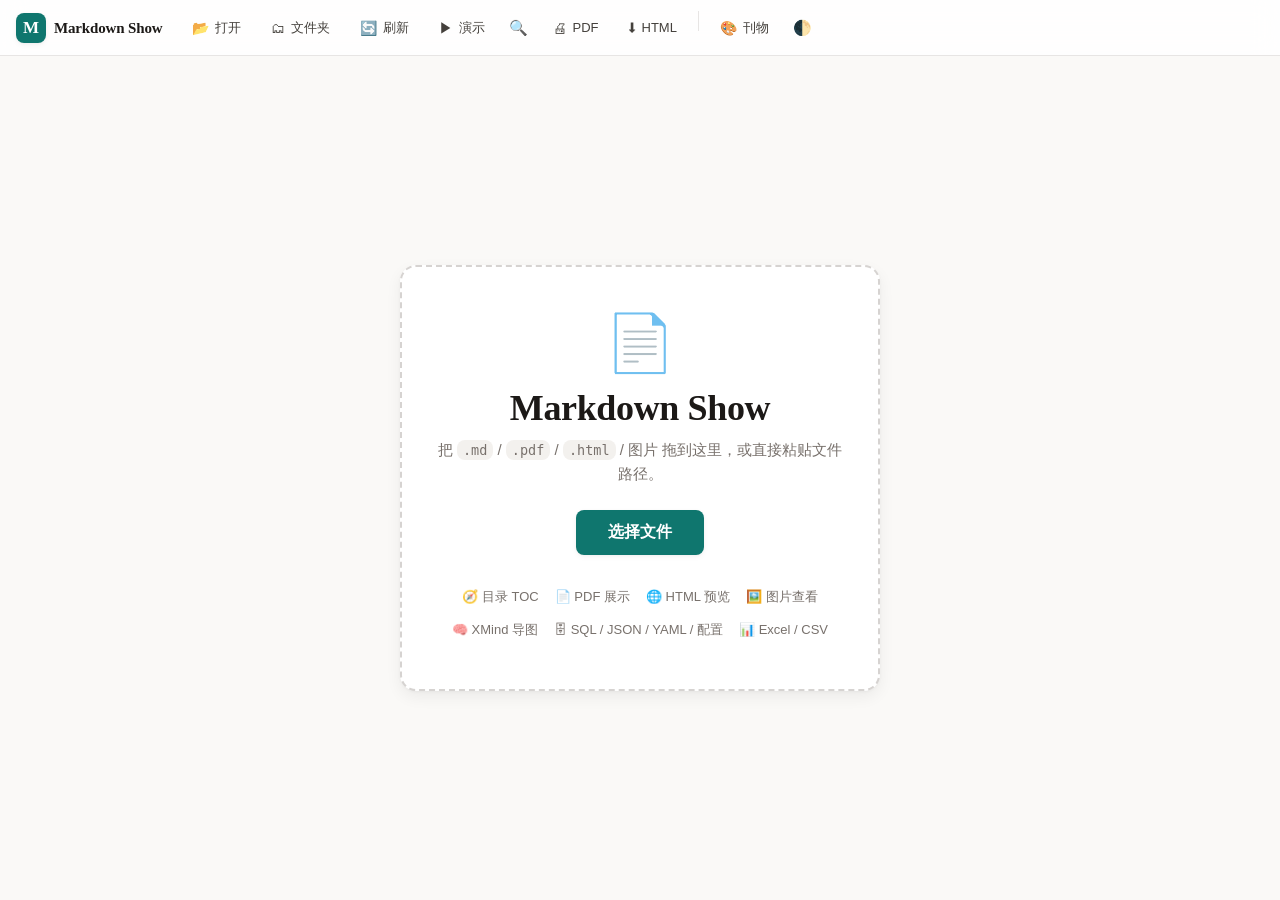
<file: index.html>
<!DOCTYPE html>
<html lang="zh-CN" data-mdviewer-theme="light">
  <head>
    <meta charset="UTF-8" />
    <meta name="viewport" content="width=device-width, initial-scale=1.0" />
    <title>Markdown Show · 拖拽即渲染</title>
    <meta
      name="description"
      content="在浏览器里直接把 Markdown 拖进来即渲染：代码高亮、目录、亮/暗主题、Mermaid。可装到桌面像 App 一样打开。"
    />
    <link rel="manifest" href="manifest.webmanifest" />
    <meta name="theme-color" content="#0969da" />
    <link rel="icon" href="icons/icon128.png" />
    <link rel="apple-touch-icon" href="icons/icon128.png" />

    <link id="mdv-hljs-light" rel="stylesheet" href="lib/hljs-light.css" />
    <link id="mdv-hljs-dark" rel="stylesheet" href="lib/hljs-dark.css" disabled />
    <link rel="stylesheet" href="app.css?v=22" />
  </head>
  <body>
    <!-- 统一顶栏：品牌 + Tab + 操作 -->
    <header id="mdv-topbar">
      <div class="mdv-brand">
        <span class="mdv-brand-mark">M</span>
        <span class="mdv-brand-name">Markdown Show</span>
      </div>
      <div id="mdv-tabs" hidden></div>
      <div id="mdv-toolbar">
        <button id="mdv-open-btn" title="打开 .md 文件">
          <span class="mdv-btn-ico">📂</span><span class="mdv-btn-txt">打开</span>
        </button>
        <button id="mdv-filepanel-btn" title="管理本地文件夹">
          <span class="mdv-btn-ico">🗂</span><span class="mdv-btn-txt">文件夹</span>
        </button>
        <button id="mdv-refresh-btn" title="重新加载当前文档">
          <span class="mdv-btn-ico">🔄</span><span class="mdv-btn-txt">刷新</span>
        </button>
        <button id="mdv-edit-btn" title="编辑当前 Markdown（编辑 / 预览切换）" hidden>
          <span class="mdv-btn-ico">✏️</span><span class="mdv-btn-txt">编辑</span>
        </button>
        <button id="mdv-save-btn" title="保存回原文件 (Ctrl/Cmd+S)" hidden>
          <span class="mdv-btn-ico">💾</span><span class="mdv-btn-txt">保存</span>
        </button>
        <button id="mdv-saveas-btn" title="另存为新文件" hidden>
          <span class="mdv-btn-ico">📥</span><span class="mdv-btn-txt">另存为</span>
        </button>
        <button id="mdv-present-btn" title="演示模式（全屏幻灯片）">
          <span class="mdv-btn-ico">▶</span><span class="mdv-btn-txt">演示</span>
        </button>
        <button id="mdv-find-btn" class="mdv-btn-icon-only" title="搜索正文 (Ctrl+F)">🔍</button>
        <button id="mdv-export-pdf-btn" title="导出 PDF（打印）">
          <span class="mdv-btn-ico">🖨</span><span class="mdv-btn-txt">PDF</span>
        </button>
        <button id="mdv-export-html-btn" title="导出独立 HTML">
          <span class="mdv-btn-ico">⬇</span><span class="mdv-btn-txt">HTML</span>
        </button>
        <span class="mdv-toolbar-sep"></span>
        <button id="mdv-style-btn" title="切换风格皮肤">
          <span class="mdv-btn-ico">🎨</span><span class="mdv-btn-txt">刊物</span>
        </button>
        <button id="mdv-theme-btn" class="mdv-btn-icon-only" title="切换主题">🌓</button>
      </div>
    </header>

    <!-- 落地页 / 空状态 -->
    <div id="mdv-landing">
      <div class="mdv-landing-card">
        <div class="mdv-logo">📄</div>
        <h1>Markdown Show</h1>
        <p>把 <code>.md</code> / <code>.pdf</code> / <code>.html</code> / 图片 拖到这里，或直接粘贴文件路径。</p>
        <button id="mdv-landing-open">选择文件</button>
        <ul class="mdv-features">
          <li>🧭 目录 TOC</li>
          <li>📄 PDF 展示</li>
          <li>🌐 HTML 预览</li>
          <li>🖼️ 图片查看</li>
          <li>🧠 XMind 导图</li>
          <li>🗄 SQL / JSON / YAML / 配置</li>
          <li>📊 Excel / CSV</li>
        </ul>
      </div>
    </div>

    <!-- 渲染区域 -->
    <div id="mdv-layout" hidden>
      <nav id="mdv-toc" aria-label="目录"></nav>
      <div id="mdv-editor" hidden>
        <textarea
          id="mdv-editor-input"
          spellcheck="false"
          placeholder="在此编辑 Markdown，右侧即时预览…"
        ></textarea>
      </div>
      <main id="mdv-content" class="markdown-body"></main>
    </div>

    <!-- 拖拽遮罩 -->
    <div id="mdv-drop-overlay">松开以渲染 Markdown 文件</div>

    <input
      id="mdv-file-input"
      type="file"
      accept=".md,.markdown,.mdown,.mkd,.mdx,.txt,.pdf,.html,.htm,.png,.jpg,.jpeg,.gif,.webp,.svg,.bmp,.avif,.ico,.xmind,.sql,.json,.jsonc,.yml,.yaml,.toml,.ini,.conf,.cfg,.properties,.env,.xml,.plist,.sh,.bash,.zsh,.diff,.patch,.log,.lock,.xlsx,.xlsm,.csv,.tsv,.numbers,text/plain,text/markdown,application/pdf,text/html,image/*"
      multiple
      hidden
    />

    <script src="lib/marked.min.js"></script>
    <script src="lib/purify.min.js"></script>
    <script src="lib/highlight.min.js"></script>
    <script src="lib/mermaid.min.js"></script>
    <script src="lib/filetree-core.js?v=8"></script>
    <script src="lib/xmind-core.js?v=1"></script>
    <script src="lib/mock-api.js?v=3"></script>
    <script src="lib/sheet-core.js?v=1"></script>
    <script src="app.js?v=32"></script>
    <script src="filemanager.js?v=5"></script>
    <script src="embed.js?v=1"></script>
  </body>
</html>
</file>
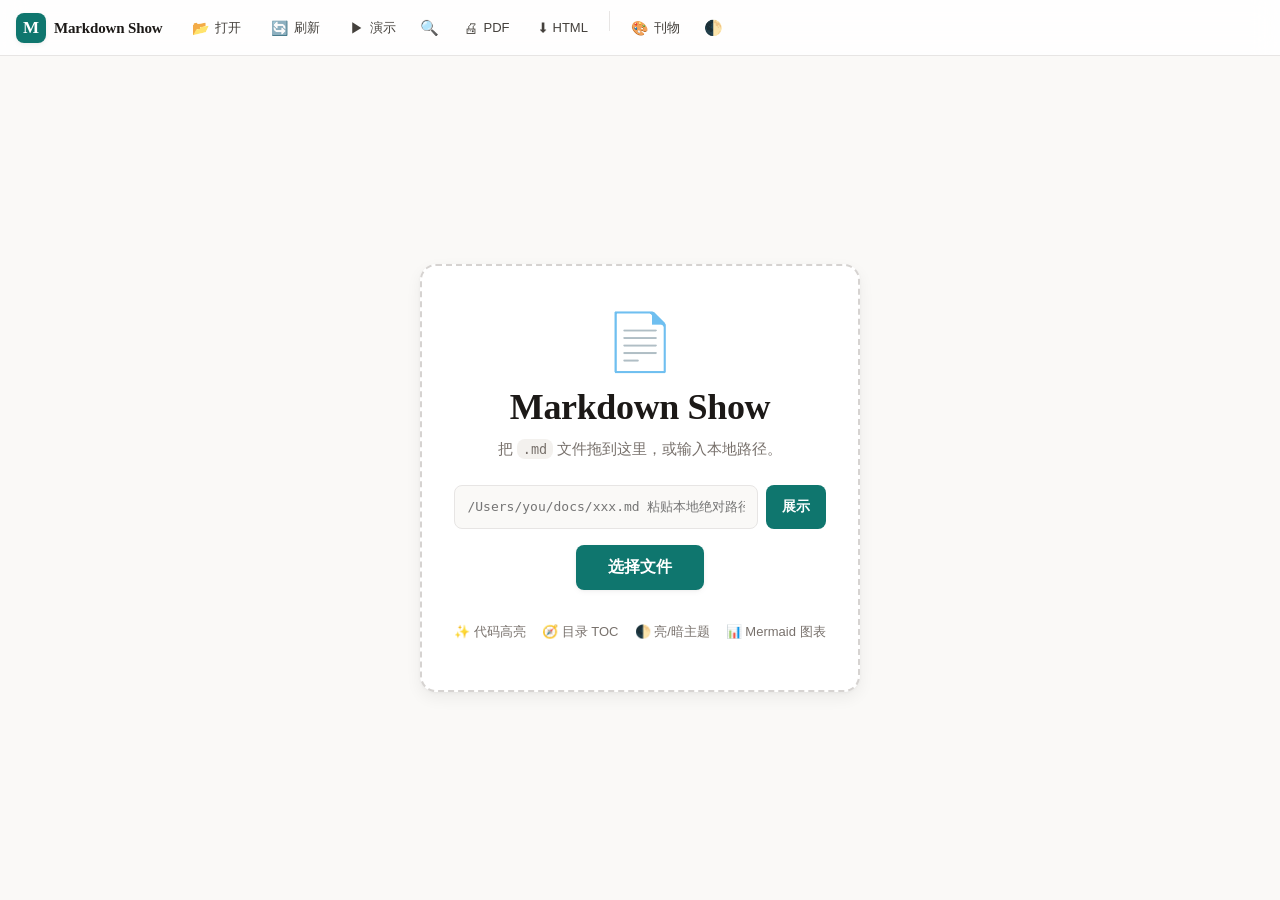
<file: extension/viewer.html>
<!DOCTYPE html>
<html lang="zh-CN" data-mdviewer-theme="light">
  <head>
    <meta charset="UTF-8" />
    <meta name="viewport" content="width=device-width, initial-scale=1.0" />
    <title>Markdown Show</title>
    <link id="mdv-hljs-light" rel="stylesheet" href="lib/hljs-light.css" />
    <link id="mdv-hljs-dark" rel="stylesheet" href="lib/hljs-dark.css" disabled />
    <link rel="stylesheet" href="app.css" />
  </head>
  <body>
    <header id="mdv-topbar">
      <div class="mdv-brand">
        <span class="mdv-brand-mark">M</span>
        <span class="mdv-brand-name">Markdown Show</span>
      </div>
      <div id="mdv-tabs" hidden></div>
      <div id="mdv-toolbar">
        <button id="mdv-open-btn" title="打开 .md 文件">
          <span class="mdv-btn-ico">📂</span><span class="mdv-btn-txt">打开</span>
        </button>
        <button id="mdv-refresh-btn" title="重新加载当前文档">
          <span class="mdv-btn-ico">🔄</span><span class="mdv-btn-txt">刷新</span>
        </button>
        <button id="mdv-present-btn" title="演示模式（全屏幻灯片）">
          <span class="mdv-btn-ico">▶</span><span class="mdv-btn-txt">演示</span>
        </button>
        <button id="mdv-find-btn" class="mdv-btn-icon-only" title="搜索正文 (Ctrl+F)">🔍</button>
        <button id="mdv-export-pdf-btn" title="导出 PDF（打印）">
          <span class="mdv-btn-ico">🖨</span><span class="mdv-btn-txt">PDF</span>
        </button>
        <button id="mdv-export-html-btn" title="导出独立 HTML">
          <span class="mdv-btn-ico">⬇</span><span class="mdv-btn-txt">HTML</span>
        </button>
        <span class="mdv-toolbar-sep"></span>
        <button id="mdv-style-btn" title="切换风格皮肤">
          <span class="mdv-btn-ico">🎨</span><span class="mdv-btn-txt">刊物</span>
        </button>
        <button id="mdv-theme-btn" class="mdv-btn-icon-only" title="切换主题">🌓</button>
      </div>
    </header>

    <div id="mdv-landing">
      <div class="mdv-landing-card">
        <div class="mdv-logo">📄</div>
        <h1>Markdown Show</h1>
        <p>把 <code>.md</code> 文件拖到这里，或输入本地路径。</p>

        <div class="mdv-path-row">
          <input
            id="mdv-path-input"
            type="text"
            placeholder="/Users/you/docs/xxx.md 粘贴本地绝对路径"
            spellcheck="false"
          />
          <button id="mdv-path-go">展示</button>
        </div>

        <button id="mdv-landing-open">选择文件</button>
        <ul class="mdv-features">
          <li>✨ 代码高亮</li>
          <li>🧭 目录 TOC</li>
          <li>🌓 亮/暗主题</li>
          <li>📊 Mermaid 图表</li>
        </ul>
      </div>
    </div>

    <div id="mdv-layout" hidden>
      <nav id="mdv-toc" aria-label="目录"></nav>
      <main id="mdv-content" class="markdown-body"></main>
    </div>

    <div id="mdv-drop-overlay">松开以渲染 Markdown 文件</div>

    <input
      id="mdv-file-input"
      type="file"
      accept=".md,.markdown,.mdown,.mkd,.mdx,.txt,text/plain,text/markdown"
      multiple
      hidden
    />

    <script src="lib/marked.min.js"></script>
    <script src="lib/purify.min.js"></script>
    <script src="lib/highlight.min.js"></script>
    <script src="lib/mermaid.min.js"></script>
    <script src="app.js"></script>
    <script src="viewer_extra.js"></script>
  </body>
</html>
</file>
<file: lib/hljs-light.css>
pre code.hljs{display:block;overflow-x:auto;padding:1em}code.hljs{padding:3px 5px}/*!
  Theme: GitHub
  Description: Light theme as seen on github.com
  Author: github.com
  Maintainer: @Hirse
  Updated: 2021-05-15

  Outdated base version: https://github.com/primer/github-syntax-light
  Current colors taken from GitHub's CSS
*/.hljs{color:#24292e;background:#fff}.hljs-doctag,.hljs-keyword,.hljs-meta .hljs-keyword,.hljs-template-tag,.hljs-template-variable,.hljs-type,.hljs-variable.language_{color:#d73a49}.hljs-title,.hljs-title.class_,.hljs-title.class_.inherited__,.hljs-title.function_{color:#6f42c1}.hljs-attr,.hljs-attribute,.hljs-literal,.hljs-meta,.hljs-number,.hljs-operator,.hljs-selector-attr,.hljs-selector-class,.hljs-selector-id,.hljs-variable{color:#005cc5}.hljs-meta .hljs-string,.hljs-regexp,.hljs-string{color:#032f62}.hljs-built_in,.hljs-symbol{color:#e36209}.hljs-code,.hljs-comment,.hljs-formula{color:#6a737d}.hljs-name,.hljs-quote,.hljs-selector-pseudo,.hljs-selector-tag{color:#22863a}.hljs-subst{color:#24292e}.hljs-section{color:#005cc5;font-weight:700}.hljs-bullet{color:#735c0f}.hljs-emphasis{color:#24292e;font-style:italic}.hljs-strong{color:#24292e;font-weight:700}.hljs-addition{color:#22863a;background-color:#f0fff4}.hljs-deletion{color:#b31d28;background-color:#ffeef0}
</file>
<file: lib/hljs-dark.css>
pre code.hljs{display:block;overflow-x:auto;padding:1em}code.hljs{padding:3px 5px}/*!
  Theme: GitHub Dark
  Description: Dark theme as seen on github.com
  Author: github.com
  Maintainer: @Hirse
  Updated: 2021-05-15

  Outdated base version: https://github.com/primer/github-syntax-dark
  Current colors taken from GitHub's CSS
*/.hljs{color:#c9d1d9;background:#0d1117}.hljs-doctag,.hljs-keyword,.hljs-meta .hljs-keyword,.hljs-template-tag,.hljs-template-variable,.hljs-type,.hljs-variable.language_{color:#ff7b72}.hljs-title,.hljs-title.class_,.hljs-title.class_.inherited__,.hljs-title.function_{color:#d2a8ff}.hljs-attr,.hljs-attribute,.hljs-literal,.hljs-meta,.hljs-number,.hljs-operator,.hljs-selector-attr,.hljs-selector-class,.hljs-selector-id,.hljs-variable{color:#79c0ff}.hljs-meta .hljs-string,.hljs-regexp,.hljs-string{color:#a5d6ff}.hljs-built_in,.hljs-symbol{color:#ffa657}.hljs-code,.hljs-comment,.hljs-formula{color:#8b949e}.hljs-name,.hljs-quote,.hljs-selector-pseudo,.hljs-selector-tag{color:#7ee787}.hljs-subst{color:#c9d1d9}.hljs-section{color:#1f6feb;font-weight:700}.hljs-bullet{color:#f2cc60}.hljs-emphasis{color:#c9d1d9;font-style:italic}.hljs-strong{color:#c9d1d9;font-weight:700}.hljs-addition{color:#aff5b4;background-color:#033a16}.hljs-deletion{color:#ffdcd7;background-color:#67060c}
</file>
<file: app.css>
/* Markdown Show — standalone web app styles.
 * Token-first: 颜色/间距/圆角/字阶/阴影全部走 CSS 变量，组件禁止裸写数值。 */

/* ================= Design Tokens =================
 * 三套风格皮肤 × 亮/暗主题（右上角 🎨 切换）：
 *   editorial 刊物 —— 暖纸底、衬线标题、深青强调（默认）
 *   minimal   极简 —— 中性灰、蓝强调、克制
 *   vivid     活泼 —— 紫罗兰强调、大圆角
 * 共享刻度（间距/字阶/动效）+ 每套皮肤只覆盖颜色/字体/圆角。 */
:root {
  /* 间距（4px 刻度） */
  --sp-1: 4px;
  --sp-2: 8px;
  --sp-3: 12px;
  --sp-4: 16px;
  --sp-6: 24px;
  --sp-8: 32px;
  --sp-12: 48px;

  /* 圆角（vivid 覆盖为更大） */
  --r-sm: 8px;   /* 输入框 / 标签 / 小按钮 */
  --r-md: 12px;  /* Tab / 代码块 */
  --r-lg: 16px;  /* 卡片 / 面板 */
  --r-full: 9999px;

  /* 字阶 */
  --fs-caption: 12px;
  --fs-small: 13px;
  --fs-body: 15px;
  --fs-h3: 18px;
  --fs-h2: 22px;
  --fs-h1: 28px;
  --fs-display: 32px;

  /* 字体栈 */
  --font-sans: Inter, -apple-system, BlinkMacSystemFont, "Segoe UI",
    "PingFang SC", "HarmonyOS Sans", "Source Han Sans SC", "Hiragino Sans GB",
    "Microsoft YaHei", sans-serif;
  --font-serif: "Source Serif 4", Georgia, "Songti SC", "Noto Serif SC",
    "Times New Roman", serif;

  /* 阴影（柔和分层，暗色统一加深） */
  --shadow-sm: 0 1px 3px rgba(0, 0, 0, 0.04), 0 2px 6px rgba(0, 0, 0, 0.04);
  --shadow-md: 0 1px 3px rgba(0, 0, 0, 0.04), 0 6px 16px rgba(0, 0, 0, 0.06);
  --shadow-lg: 0 4px 6px rgba(0, 0, 0, 0.04), 0 16px 32px rgba(0, 0, 0, 0.08);

  /* 动效 */
  --transition: 150ms ease;

  /* ---- editorial（默认皮肤·亮） ---- */
  --mdv-bg: #faf9f7;
  --mdv-surface: #ffffff;
  --mdv-fg: #1c1917;
  --mdv-fg-secondary: #44403c;
  --mdv-muted: #78716c;
  --mdv-faint: #a8a29e;
  --mdv-border: #e7e5e4;
  --mdv-border-strong: #d6d3d1;
  --mdv-code-bg: #f3f1ee;
  --mdv-accent: #0f766e;
  --mdv-accent-hover: #115e59;
  --mdv-danger: #b91c1c;
  --mdv-quote: #78716c;
  --font-heading: var(--font-serif);
  --h1-underline: 2px solid var(--mdv-fg); /* 刊物式粗底线 */
}
:root[data-mdviewer-theme="dark"] {
  /* editorial·暗：偏暖深咖灰 */
  --mdv-bg: #171412;
  --mdv-surface: #211d1a;
  --mdv-fg: #e9e5e1;
  --mdv-fg-secondary: #c4bdb6;
  --mdv-muted: #96908a;
  --mdv-faint: #6b655f;
  --mdv-border: #37322d;
  --mdv-border-strong: #46403a;
  --mdv-code-bg: #211d1a;
  --mdv-accent: #2dd4bf;
  --mdv-accent-hover: #5eead4;
  --mdv-danger: #f87171;
  --mdv-quote: #96908a;

  --shadow-sm: 0 1px 3px rgba(0, 0, 0, 0.3), 0 2px 6px rgba(0, 0, 0, 0.3);
  --shadow-md: 0 1px 3px rgba(0, 0, 0, 0.3), 0 6px 16px rgba(0, 0, 0, 0.4);
  --shadow-lg: 0 4px 6px rgba(0, 0, 0, 0.3), 0 16px 32px rgba(0, 0, 0, 0.5);
}

/* ---- minimal 极简 ---- */
:root[data-mdviewer-style="minimal"] {
  --mdv-bg: #fafafa;
  --mdv-surface: #ffffff;
  --mdv-fg: #1f2937;
  --mdv-fg-secondary: #4b5563;
  --mdv-muted: #6b7280;
  --mdv-faint: #9ca3af;
  --mdv-border: #e5e7eb;
  --mdv-border-strong: #d1d5db;
  --mdv-code-bg: #f3f4f6;
  --mdv-accent: #0969da;
  --mdv-accent-hover: #0757b3;
  --mdv-danger: #d1242f;
  --mdv-quote: #6b7280;
  --font-heading: var(--font-sans);
  --h1-underline: 1px solid var(--mdv-border);
}
:root[data-mdviewer-style="minimal"][data-mdviewer-theme="dark"] {
  --mdv-bg: #0d1117;
  --mdv-surface: #161b22;
  --mdv-fg: #e6edf3;
  --mdv-fg-secondary: #b1bac4;
  --mdv-muted: #8b949e;
  --mdv-faint: #6e7681;
  --mdv-border: #30363d;
  --mdv-border-strong: #3d444d;
  --mdv-code-bg: #161b22;
  --mdv-accent: #58a6ff;
  --mdv-accent-hover: #79b8ff;
  --mdv-danger: #f85149;
  --mdv-quote: #8b949e;
}

/* ---- vivid 活泼 ---- */
:root[data-mdviewer-style="vivid"] {
  --mdv-bg: #fbfaff;
  --mdv-surface: #ffffff;
  --mdv-fg: #1e1b2e;
  --mdv-fg-secondary: #443f5c;
  --mdv-muted: #6f6a8a;
  --mdv-faint: #a4a0ba;
  --mdv-border: #e9e5f5;
  --mdv-border-strong: #d8d2ec;
  --mdv-code-bg: #f4f1fb;
  --mdv-accent: #6d28d9;
  --mdv-accent-hover: #5b21b6;
  --mdv-danger: #dc2626;
  --mdv-quote: #6f6a8a;
  --font-heading: var(--font-sans);
  --h1-underline: 1px solid var(--mdv-border);
  --r-sm: 10px;
  --r-md: 14px;
  --r-lg: 20px;
}
:root[data-mdviewer-style="vivid"][data-mdviewer-theme="dark"] {
  --mdv-bg: #13111c;
  --mdv-surface: #1c1927;
  --mdv-fg: #e8e6f2;
  --mdv-fg-secondary: #bcb7d4;
  --mdv-muted: #8e88ab;
  --mdv-faint: #625d7d;
  --mdv-border: #322d47;
  --mdv-border-strong: #413b5a;
  --mdv-code-bg: #1c1927;
  --mdv-accent: #a78bfa;
  --mdv-accent-hover: #c4b5fd;
  --mdv-danger: #f87171;
  --mdv-quote: #8e88ab;
}

/* ================= Base ================= */
* { box-sizing: border-box; }

/* hidden 属性必须压过任何 display 规则，否则落地页会残留在渲染页上方 */
[hidden] { display: none !important; }

html, body {
  margin: 0;
  padding: 0;
  background: var(--mdv-bg);
  color: var(--mdv-fg);
  font-family: var(--font-sans);
  font-size: var(--fs-body);
  line-height: 1.6;
  min-height: 100vh;
  -webkit-font-smoothing: antialiased;
}

:focus-visible {
  outline: 2px solid var(--mdv-accent);
  outline-offset: 2px;
}

/* ================= Top App Bar ================= */
#mdv-topbar {
  position: sticky;
  top: 0;
  z-index: 30;
  display: flex;
  align-items: center;
  gap: var(--sp-4);
  height: 56px;
  padding: 0 var(--sp-4);
  background: color-mix(in srgb, var(--mdv-surface) 82%, transparent);
  backdrop-filter: saturate(1.4) blur(12px);
  -webkit-backdrop-filter: saturate(1.4) blur(12px);
  border-bottom: 1px solid var(--mdv-border);
}

/* 品牌 */
.mdv-brand {
  display: flex;
  align-items: center;
  gap: var(--sp-2);
  flex: 0 0 auto;
  user-select: none;
}
.mdv-brand-mark {
  display: grid;
  place-items: center;
  width: 30px;
  height: 30px;
  border-radius: var(--r-sm);
  background: var(--mdv-accent);
  color: #fff;
  font-family: var(--font-heading);
  font-weight: 700;
  font-size: 17px;
  line-height: 1;
  box-shadow: var(--shadow-sm);
}
.mdv-brand-name {
  font-family: var(--font-heading);
  font-weight: 600;
  font-size: var(--fs-body);
  letter-spacing: -0.01em;
  color: var(--mdv-fg);
}

/* 工具栏（顶栏右侧操作组） */
#mdv-toolbar {
  flex: 0 0 auto;
  display: flex;
  gap: var(--sp-1);
}
#mdv-toolbar button {
  display: inline-flex;
  align-items: center;
  gap: 6px;
  border: 1px solid transparent;
  background: transparent;
  color: var(--mdv-fg-secondary);
  border-radius: var(--r-sm);
  height: 34px;
  padding: 0 var(--sp-3);
  font-size: var(--fs-small);
  font-weight: 500;
  cursor: pointer;
  line-height: 1;
  transition: background var(--transition), color var(--transition),
    border-color var(--transition);
}
#mdv-toolbar button:hover {
  background: var(--mdv-code-bg);
  color: var(--mdv-fg);
}
#mdv-toolbar button:active { transform: translateY(1px); }
#mdv-toolbar .mdv-btn-icon-only {
  padding: 0;
  width: 34px;
  justify-content: center;
  font-size: 15px;
}
.mdv-btn-ico { font-size: 14px; line-height: 1; }

/* ================= Tabs（顶栏中段，占满剩余宽度） ================= */
#mdv-tabs {
  flex: 1 1 auto;
  min-width: 0;
  display: flex;
  align-items: center;
  gap: var(--sp-1);
  height: 100%;
  overflow-x: auto;
  overflow-y: hidden;
  scrollbar-width: none;
}
#mdv-tabs::-webkit-scrollbar { display: none; }
.mdv-tab {
  display: inline-flex;
  align-items: center;
  gap: var(--sp-1);
  max-width: 200px;
  flex: 0 0 auto;
  border: 1px solid transparent;
  background: transparent;
  color: var(--mdv-muted);
  border-radius: var(--r-sm);
  padding: 6px var(--sp-2) 6px var(--sp-3);
  font-size: var(--fs-small);
  cursor: pointer;
  line-height: 1.4;
  transition: color var(--transition), background var(--transition),
    border-color var(--transition);
}
.mdv-tab:hover {
  color: var(--mdv-fg);
  background: var(--mdv-code-bg);
}
.mdv-tab-active,
.mdv-tab-active:hover {
  color: var(--mdv-accent);
  background: color-mix(in srgb, var(--mdv-accent) 10%, transparent);
  font-weight: 600;
}
.mdv-tab-label {
  overflow: hidden;
  text-overflow: ellipsis;
  white-space: nowrap;
}
.mdv-tab-close {
  flex: 0 0 auto;
  width: 16px;
  height: 16px;
  border-radius: var(--r-full);
  display: inline-flex;
  align-items: center;
  justify-content: center;
  font-size: var(--fs-small);
  color: var(--mdv-faint);
  transition: background var(--transition), color var(--transition);
}
.mdv-tab-close:hover {
  background: color-mix(in srgb, var(--mdv-fg) 12%, transparent);
  color: var(--mdv-fg);
}

/* ================= Landing ================= */
#mdv-landing {
  min-height: calc(100vh - 56px);
  display: flex;
  align-items: center;
  justify-content: center;
  padding: var(--sp-6);
}
.mdv-landing-card {
  text-align: center;
  max-width: 480px;
  padding: var(--sp-12) var(--sp-8);
  border: 2px dashed var(--mdv-border-strong);
  border-radius: var(--r-lg);
  background: var(--mdv-surface);
  box-shadow: var(--shadow-md);
}
.mdv-logo { font-size: 56px; line-height: 1; }
.mdv-landing-card h1 {
  margin: var(--sp-4) 0 var(--sp-2);
  font-family: var(--font-heading);
  font-size: 36px;
  font-weight: 700;
  letter-spacing: -0.01em;
  line-height: 1.2;
}
.mdv-landing-card p {
  color: var(--mdv-muted);
  margin: 0 0 var(--sp-6);
}
.mdv-landing-card code {
  background: var(--mdv-code-bg);
  padding: 2px 6px;
  border-radius: var(--r-sm);
  font-size: 0.9em;
}
#mdv-landing-open {
  border: none;
  background: var(--mdv-accent);
  color: #fff;
  border-radius: var(--r-sm);
  padding: var(--sp-3) var(--sp-8);
  font-size: 16px;
  font-weight: 600;
  cursor: pointer;
  box-shadow: var(--shadow-sm);
  transition: background var(--transition), box-shadow var(--transition);
}
#mdv-landing-open:hover {
  background: var(--mdv-accent-hover);
  box-shadow: var(--shadow-md);
}
#mdv-landing-open:active {
  box-shadow: none;
  transform: translateY(1px);
}
.mdv-features {
  list-style: none;
  display: flex;
  flex-wrap: wrap;
  justify-content: center;
  gap: var(--sp-3) var(--sp-4);
  margin: var(--sp-8) 0 0;
  padding: 0;
  color: var(--mdv-muted);
  font-size: var(--fs-small);
}
#mdv-error { color: var(--mdv-danger); font-size: var(--fs-small); }

/* ================= Layout ================= */
#mdv-layout {
  display: grid;
  grid-template-columns: clamp(220px, 20vw, 300px) minmax(0, 1fr);
  max-width: min(1440px, 100%);
  margin: 0 auto;
  gap: clamp(var(--sp-4), 3vw, var(--sp-8));
}
#mdv-layout.mdv-no-toc {
  grid-template-columns: minmax(0, 1fr);
  max-width: 900px;
}

/* ================= TOC ================= */
#mdv-toc {
  position: sticky;
  top: 56px; /* 顶栏高度 */
  align-self: start;
  max-height: calc(100vh - 56px);
  overflow-y: auto;
  overscroll-behavior: contain;
  padding: var(--sp-6) var(--sp-2) var(--sp-8) var(--sp-4);
  font-size: var(--fs-small);
  scrollbar-width: thin;
  scrollbar-color: var(--mdv-border) transparent;
}
#mdv-toc::-webkit-scrollbar { width: 6px; }
#mdv-toc::-webkit-scrollbar-thumb {
  background: var(--mdv-border);
  border-radius: var(--r-full);
}
#mdv-toc::-webkit-scrollbar-track { background: transparent; }
#mdv-toc-title {
  font-weight: 600;
  color: var(--mdv-faint);
  text-transform: uppercase;
  letter-spacing: 0.08em;
  font-size: var(--fs-caption);
  margin-bottom: var(--sp-3);
  padding-left: var(--sp-3);
}
#mdv-toc ul {
  list-style: none;
  margin: 0;
  padding: 0;
  border-left: 1px solid var(--mdv-border);
}
#mdv-toc li { margin: 0; }
#mdv-toc a {
  position: relative;
  color: var(--mdv-muted);
  text-decoration: none;
  display: block;
  padding: var(--sp-1) var(--sp-2) var(--sp-1) var(--sp-3);
  margin-left: -1px;
  border-left: 2px solid transparent;
  line-height: 1.45;
  overflow: hidden;
  text-overflow: ellipsis;
  white-space: nowrap;
  transition: color var(--transition), border-color var(--transition),
    background var(--transition);
}
#mdv-toc a:hover {
  color: var(--mdv-fg);
  background: color-mix(in srgb, var(--mdv-fg) 5%, transparent);
}
#mdv-toc a.mdv-active {
  color: var(--mdv-accent);
  font-weight: 600;
  border-left-color: var(--mdv-accent);
  background: color-mix(in srgb, var(--mdv-accent) 10%, transparent);
}
/* 层级：缩进步进 16px，字号/字重/颜色逐级递减，一眼分清 */
#mdv-toc .mdv-toc-h1 a {
  padding-left: var(--sp-3);
  font-size: var(--fs-small);
  font-weight: 700;
  color: var(--mdv-fg);
}
#mdv-toc .mdv-toc-h2 a {
  padding-left: 28px;
  font-size: var(--fs-small);
  font-weight: 600;
  color: var(--mdv-fg-secondary);
}
#mdv-toc .mdv-toc-h3 a {
  padding-left: 44px;
  font-size: var(--fs-caption);
  font-weight: 400;
  color: var(--mdv-muted);
}
#mdv-toc .mdv-toc-h4 a {
  padding-left: 60px;
  font-size: var(--fs-caption);
  font-weight: 400;
  color: var(--mdv-faint);
}
#mdv-toc .mdv-toc-h5 a,
#mdv-toc .mdv-toc-h6 a {
  padding-left: 76px;
  font-size: 11px;
  font-weight: 400;
  color: var(--mdv-faint);
}

/* ================= Content ================= */
#mdv-content {
  padding: clamp(var(--sp-6), 4vw, var(--sp-12)) clamp(var(--sp-4), 3vw, var(--sp-8)) 128px;
  min-width: 0;
  font-size: clamp(14.5px, 1vw + 9px, 16px);
  /* 列本身不限宽：文字段落用 72ch 保可读，表格/代码块可用满列宽（见下） */
}

/* 纯文字块限制行宽保证可读性 */
.markdown-body > p,
.markdown-body > ul,
.markdown-body > ol,
.markdown-body > blockquote,
.markdown-body > h1,
.markdown-body > h2,
.markdown-body > h3,
.markdown-body > h4,
.markdown-body > h5,
.markdown-body > h6,
.markdown-body > hr {
  max-width: 72ch;
}

/* 移动端目录开关（buildToc 时注入） */
#mdv-toc-toggle {
  display: none;
  position: fixed;
  right: var(--sp-4);
  bottom: var(--sp-6);
  z-index: 30;
  border: 1px solid var(--mdv-border);
  background: var(--mdv-surface);
  color: var(--mdv-fg);
  border-radius: var(--r-full);
  padding: var(--sp-3) var(--sp-4);
  font-size: var(--fs-small);
  cursor: pointer;
  box-shadow: var(--shadow-lg);
  transition: box-shadow var(--transition);
}

/* ================= Markdown body ================= */
.markdown-body {
  color: var(--mdv-fg);
}
.markdown-body h1,
.markdown-body h2,
.markdown-body h3,
.markdown-body h4 {
  font-family: var(--font-heading);
  line-height: 1.25;
  letter-spacing: -0.01em;
  font-weight: 600;
  margin: 1.6em 0 0.6em;
}
.markdown-body h1 {
  font-size: 34px;
  font-weight: 700;
  margin-top: 0.4em;
  padding-bottom: 0.4em;
  border-bottom: var(--h1-underline); /* 皮肤控制：刊物粗底线 / 其余细线 */
}
.markdown-body h2 {
  font-size: var(--fs-h2);
  padding-bottom: 0.3em;
  border-bottom: 1px solid var(--mdv-border);
}
.markdown-body h3 { font-size: var(--fs-h3); }
.markdown-body h4 { font-size: 16px; }
.markdown-body p { margin: 0 0 var(--sp-4); }
.markdown-body a {
  color: var(--mdv-accent);
  text-decoration: none;
  transition: color var(--transition);
}
.markdown-body a:hover {
  color: var(--mdv-accent-hover);
  text-decoration: underline;
}
.markdown-body code {
  background: var(--mdv-code-bg);
  padding: 2px 6px;
  border-radius: 6px;
  font-family: "SF Mono", SFMono-Regular, Consolas, "Liberation Mono", Menlo,
    monospace;
  font-size: 0.875em;
}
.markdown-body pre {
  background: var(--mdv-code-bg);
  padding: var(--sp-4);
  border-radius: var(--r-md);
  overflow: auto;
  border: 1px solid var(--mdv-border);
  margin: 0 0 var(--sp-4);
  line-height: 1.55;
}
.markdown-body pre code {
  background: transparent;
  padding: 0;
  font-size: 0.875em;
}
.markdown-body blockquote {
  margin: 0 0 var(--sp-4);
  padding: var(--sp-3) var(--sp-4);
  color: var(--mdv-quote);
  border-left: 3px solid var(--mdv-accent);
  background: color-mix(in srgb, var(--mdv-accent) 5%, transparent);
  border-radius: 0 var(--r-sm) var(--r-sm) 0;
}
.markdown-body blockquote > :last-child { margin-bottom: 0; }
.markdown-body ul,
.markdown-body ol {
  margin: 0 0 var(--sp-4);
  padding-left: var(--sp-6);
}
.markdown-body li { margin: var(--sp-1) 0; }
.markdown-body table {
  border-collapse: collapse;
  display: block;
  overflow: auto;
  margin: 0 0 var(--sp-4);
  font-variant-numeric: tabular-nums;
  font-size: 0.925em;
}
.markdown-body th,
.markdown-body td {
  border: 1px solid var(--mdv-border);
  padding: var(--sp-2) var(--sp-3);
}
.markdown-body th {
  background: var(--mdv-code-bg);
  font-weight: 600;
  text-align: left;
}
.markdown-body tr:nth-child(2n) td {
  background: color-mix(in srgb, var(--mdv-code-bg) 55%, transparent);
}
.markdown-body img {
  max-width: 100%;
  border-radius: var(--r-sm);
}
.markdown-body hr {
  border: 0;
  border-top: 1px solid var(--mdv-border);
  margin: var(--sp-8) 0;
}
.markdown-body .mermaid {
  text-align: center;
  margin: var(--sp-4) 0;
}

/* ================= Drop overlay ================= */
#mdv-drop-overlay {
  position: fixed;
  inset: 0;
  z-index: 9999;
  display: none;
  align-items: center;
  justify-content: center;
  font-size: 24px;
  font-weight: 600;
  color: var(--mdv-accent);
  background: color-mix(in srgb, var(--mdv-accent) 8%, transparent);
  border: 4px dashed var(--mdv-accent);
  backdrop-filter: blur(2px);
  pointer-events: none;
}
#mdv-drop-overlay.mdv-visible { display: flex; }

/* ================= 窄屏：目录变抽屉 ================= */
@media (max-width: 900px) {
  #mdv-layout { grid-template-columns: minmax(0, 1fr); }
  #mdv-content { max-width: none; }
  #mdv-toc {
    position: fixed;
    top: 0;
    left: 0;
    bottom: 0;
    z-index: 40;
    width: min(80vw, 320px);
    height: 100vh;
    max-height: 100vh;
    background: var(--mdv-surface);
    border-right: 1px solid var(--mdv-border);
    box-shadow: var(--shadow-lg);
    transform: translateX(-105%);
    transition: transform 200ms ease-out;
  }
  #mdv-toc.mdv-toc-open { transform: translateX(0); }
  #mdv-toc-toggle { display: block; }
  #mdv-topbar { gap: var(--sp-2); padding: 0 var(--sp-3); }
  /* 窄屏顶栏收窄：品牌名与按钮文字隐藏，只留图标 */
  .mdv-brand-name { display: none; }
  #mdv-toolbar .mdv-btn-txt { display: none; }
  #mdv-toolbar button { padding: 0 var(--sp-2); }
  .mdv-landing-card { padding: var(--sp-8) var(--sp-6); }
}

/* ================= 展示增强套件 ================= */

/* 工具栏分隔 */
.mdv-toolbar-sep {
  width: 1px;
  height: 20px;
  background: var(--mdv-border);
  margin: 0 var(--sp-1);
  flex: 0 0 auto;
}

/* 可放大标记 */
.mdv-zoomable { cursor: zoom-in; }

/* 阅读统计（TOC 顶部） */
#mdv-reading-stats {
  font-size: var(--fs-caption);
  color: var(--mdv-faint);
  padding: 0 0 var(--sp-3) var(--sp-3);
  font-variant-numeric: tabular-nums;
}

/* 顶部阅读进度条 */
#mdv-progress {
  position: fixed;
  top: 0;
  left: 0;
  height: 2px;
  width: 0;
  background: var(--mdv-accent);
  z-index: 35;
  transition: width 80ms linear;
}

/* 代码块复制按钮 */
.markdown-body pre.mdv-has-copy { position: relative; }
.mdv-copy-btn {
  position: absolute;
  top: var(--sp-2);
  right: var(--sp-2);
  border: 1px solid var(--mdv-border);
  background: var(--mdv-surface);
  color: var(--mdv-muted);
  border-radius: var(--r-sm);
  padding: 3px 10px;
  font-size: var(--fs-caption);
  cursor: pointer;
  opacity: 0;
  transition: opacity var(--transition), color var(--transition),
    border-color var(--transition);
}
.markdown-body pre.mdv-has-copy:hover .mdv-copy-btn,
.mdv-copy-btn:focus-visible { opacity: 1; }
.mdv-copy-btn:hover { color: var(--mdv-fg); border-color: var(--mdv-accent); }
.mdv-copy-btn.mdv-copied { color: var(--mdv-accent); border-color: var(--mdv-accent); }

/* Lightbox */
#mdv-lightbox {
  position: fixed;
  inset: 0;
  z-index: 10000;
  display: flex;
  align-items: center;
  justify-content: center;
  background: rgba(0, 0, 0, 0.82);
  backdrop-filter: blur(6px);
}
.mdv-lb-stage {
  max-width: 92vw;
  max-height: 88vh;
  display: flex;
  align-items: center;
  justify-content: center;
  touch-action: none;
}
.mdv-lb-stage > * {
  max-width: 92vw;
  max-height: 88vh;
  cursor: grab;
  will-change: transform;
  transition: transform 60ms linear;
  background: #fff;
  border-radius: var(--r-sm);
}
.mdv-lb-stage > *:active { cursor: grabbing; }
.mdv-lb-close {
  position: absolute;
  top: var(--sp-4);
  right: var(--sp-4);
  width: 40px;
  height: 40px;
  border: none;
  border-radius: var(--r-full);
  background: rgba(255, 255, 255, 0.14);
  color: #fff;
  font-size: 22px;
  line-height: 1;
  cursor: pointer;
}
.mdv-lb-close:hover { background: rgba(255, 255, 255, 0.26); }
.mdv-lb-hint {
  position: absolute;
  bottom: var(--sp-6);
  left: 50%;
  transform: translateX(-50%);
  color: rgba(255, 255, 255, 0.7);
  font-size: var(--fs-caption);
  pointer-events: none;
}

/* 演示模式 */
#mdv-slides {
  position: fixed;
  inset: 0;
  z-index: 10000;
  background: var(--mdv-bg);
  display: flex;
  flex-direction: column;
}
.mdv-slide {
  flex: 1 1 auto;
  overflow: auto;
  padding: clamp(32px, 6vw, 96px) clamp(24px, 8vw, 140px);
  max-width: 1100px;
  width: 100%;
  margin: 0 auto;
  font-size: clamp(17px, 1.4vw + 10px, 22px);
}
.mdv-slide h1 { font-size: clamp(30px, 4vw, 52px); }
.mdv-slide h2 { font-size: clamp(24px, 3vw, 38px); }
.mdv-slide-nav {
  flex: 0 0 auto;
  display: flex;
  align-items: center;
  justify-content: center;
  gap: var(--sp-3);
  padding: var(--sp-3);
  border-top: 1px solid var(--mdv-border);
  background: var(--mdv-surface);
}
.mdv-slide-nav button {
  border: 1px solid var(--mdv-border);
  background: var(--mdv-surface);
  color: var(--mdv-fg-secondary);
  border-radius: var(--r-sm);
  min-width: 40px;
  height: 36px;
  font-size: 16px;
  cursor: pointer;
  transition: background var(--transition), border-color var(--transition);
}
.mdv-slide-nav button:hover { background: var(--mdv-code-bg); border-color: var(--mdv-accent); }
.mdv-slide-count {
  font-variant-numeric: tabular-nums;
  color: var(--mdv-muted);
  font-size: var(--fs-small);
  min-width: 64px;
  text-align: center;
}

/* 站内搜索条 */
#mdv-find {
  position: fixed;
  top: calc(56px + var(--sp-3));
  right: var(--sp-4);
  z-index: 60;
  display: flex;
  flex-direction: column;
  gap: var(--sp-1);
  padding: var(--sp-1);
  background: var(--mdv-surface);
  border: 1px solid var(--mdv-border);
  border-radius: var(--r-md);
  box-shadow: var(--shadow-lg);
}
.mdv-find-row,
.mdv-replace-row {
  display: flex;
  align-items: center;
  gap: var(--sp-1);
}
.mdv-replace-row[hidden] { display: none; }
.mdv-replace-input,
.mdv-find-input {
  border: none;
  background: transparent;
  color: var(--mdv-fg);
  font-size: var(--fs-small);
  padding: 6px var(--sp-2);
  width: 180px;
  outline: none;
}
.mdv-find-count {
  font-size: var(--fs-caption);
  color: var(--mdv-muted);
  font-variant-numeric: tabular-nums;
  min-width: 42px;
  text-align: center;
}
#mdv-find button {
  border: none;
  background: transparent;
  color: var(--mdv-muted);
  width: 28px;
  height: 28px;
  border-radius: var(--r-sm);
  font-size: 15px;
  cursor: pointer;
}
#mdv-find .mdv-replace-row button {
  width: auto;
  padding: 0 var(--sp-2);
  font-size: var(--fs-small);
  white-space: nowrap;
  border: 1px solid var(--mdv-border);
}
#mdv-find button:hover { background: var(--mdv-code-bg); color: var(--mdv-fg); }
mark.mdv-hit {
  background: color-mix(in srgb, var(--mdv-accent) 30%, transparent);
  color: inherit;
  border-radius: 3px;
}
mark.mdv-hit-active {
  background: var(--mdv-accent);
  color: #fff;
}

/* 打印 / 导出 PDF */
@media print {
  #mdv-topbar,
  #mdv-toc,
  #mdv-toc-toggle,
  #mdv-progress,
  #mdv-find,
  #mdv-filepanel,
  #mdv-fm-backdrop,
  .mdv-copy-btn { display: none !important; }
  #mdv-layout {
    display: block !important;
    max-width: none;
  }
  #mdv-content {
    padding: 0 !important;
    max-width: none !important;
  }
  .markdown-body h1,
  .markdown-body h2,
  .markdown-body h3 { break-after: avoid; }
  .markdown-body pre,
  .markdown-body table,
  .markdown-body img,
  .markdown-body .mermaid { break-inside: avoid; }
  html, body { background: #fff !important; }
}

/* ================= PDF / HTML 整页展示（iframe） ================= */
/* pdf/html 用 iframe 铺满内容区：单列、去正文内边距、iframe 撑满可视高度 */
#mdv-layout.mdv-embed-mode {
  grid-template-columns: minmax(0, 1fr);
  max-width: none;
  gap: 0;
}
#mdv-layout.mdv-embed-mode #mdv-content {
  padding: 0;
  min-width: 0;
}
.mdv-embed {
  display: block;
  width: 100%;
  height: calc(100vh - 56px); /* 减去顶栏高度 */
  border: 0;
  background: var(--mdv-surface);
}

/* 图片展示：居中，留白，点击可放大（复用 lightbox） */
.mdv-image-wrap {
  display: flex;
  align-items: center;
  justify-content: center;
  min-height: calc(100vh - 56px - 2 * var(--sp-8));
  padding: var(--sp-8) var(--sp-4);
}
.mdv-image {
  max-width: 100%;
  max-height: calc(100vh - 56px - 2 * var(--sp-8));
  height: auto;
  object-fit: contain;
  border-radius: var(--r-sm);
  box-shadow: var(--shadow-md);
  background: #fff; /* 透明 PNG 也有底，避免暗色主题看不清 */
}

/* ================= 编辑模式（左编辑 / 右即时预览） ================= */
#mdv-layout.mdv-edit-mode {
  grid-template-columns: minmax(0, 1fr) minmax(0, 1fr); /* 左右等宽 */
  max-width: none;
  gap: 0;
  align-items: stretch;
}
#mdv-layout.mdv-edit-mode #mdv-toc {
  display: none;
}
#mdv-editor {
  position: relative;
  min-width: 0;
  border-right: 1px solid var(--mdv-border);
  background: var(--mdv-surface);
}
#mdv-editor-input {
  display: block;
  width: 100%;
  height: calc(100vh - 56px);
  box-sizing: border-box;
  border: 0;
  resize: none;
  padding: clamp(var(--sp-4), 3vw, var(--sp-8));
  background: var(--mdv-surface);
  color: var(--mdv-fg);
  font-family: ui-monospace, SFMono-Regular, Menlo, Consolas, "Liberation Mono", monospace;
  font-size: 14px;
  line-height: 1.7;
  tab-size: 2;
}
#mdv-editor-input:focus {
  outline: none;
}
/* 列选择：自绘光标/选区，覆盖在文本框上方 */
#mdv-editor-input.mdv-col-active { caret-color: transparent; }
#mdv-col-layer {
  position: absolute;
  left: 0;
  top: 0;
  overflow: hidden;
  pointer-events: none;
}
#mdv-col-layer > div { position: relative; }
.mdv-col-rect,
.mdv-col-caret { position: absolute; }
.mdv-col-rect { background: color-mix(in srgb, var(--mdv-accent) 32%, transparent); }
.mdv-col-caret { background: var(--mdv-accent); }
/* 编辑模式下右侧预览也铺满、独立滚动，不跟随左编辑器 */
#mdv-layout.mdv-edit-mode #mdv-content {
  height: calc(100vh - 56px);
  overflow-y: auto;
  padding: clamp(var(--sp-6), 4vw, var(--sp-12)) clamp(var(--sp-4), 3vw, var(--sp-8)) 96px;
}
@media (max-width: 720px) {
  /* 窄屏改上下分栏 */
  #mdv-layout.mdv-edit-mode {
    grid-template-columns: minmax(0, 1fr);
    grid-template-rows: 45vh 1fr;
  }
  #mdv-editor {
    border-right: 0;
    border-bottom: 1px solid var(--mdv-border);
  }
  #mdv-editor-input {
    height: 45vh;
  }
  #mdv-layout.mdv-edit-mode #mdv-content {
    height: auto;
  }
}

/* ================= 文件管理面板（filemanager.js） ================= */
#mdv-fm-backdrop {
  position: fixed;
  inset: 0;
  z-index: 45;
  background: rgba(0, 0, 0, 0.32);
  opacity: 0;
  pointer-events: none;
  transition: opacity 200ms ease-out;
}
#mdv-fm-backdrop.mdv-fm-open {
  opacity: 1;
  pointer-events: auto;
}

#mdv-filepanel {
  position: fixed;
  top: 0;
  left: 0;
  bottom: 0;
  z-index: 46;
  width: min(86vw, 340px);
  height: 100vh;
  display: flex;
  flex-direction: column;
  background: var(--mdv-surface);
  border-right: 1px solid var(--mdv-border);
  box-shadow: var(--shadow-lg);
  transform: translateX(-105%);
  transition: transform 220ms ease-out;
}
#mdv-filepanel.mdv-fm-open { transform: translateX(0); }

.mdv-fm-header {
  flex: 0 0 auto;
  display: flex;
  align-items: center;
  justify-content: space-between;
  height: 56px;
  padding: 0 var(--sp-4);
  border-bottom: 1px solid var(--mdv-border);
}
.mdv-fm-title {
  font-family: var(--font-heading);
  font-weight: 600;
  font-size: var(--fs-body);
  color: var(--mdv-fg);
  overflow: hidden;
  text-overflow: ellipsis;
  white-space: nowrap;
}
.mdv-fm-close {
  border: none;
  background: transparent;
  color: var(--mdv-muted);
  font-size: 20px;
  line-height: 1;
  width: 30px;
  height: 30px;
  border-radius: var(--r-sm);
  cursor: pointer;
  flex: 0 0 auto;
}
.mdv-fm-close:hover { background: var(--mdv-code-bg); color: var(--mdv-fg); }

.mdv-fm-body {
  flex: 1 1 auto;
  min-height: 0;
  display: flex;
  flex-direction: column;
  overflow: hidden;
}

.mdv-fm-empty {
  padding: var(--sp-6) var(--sp-4);
  color: var(--mdv-fg-secondary);
  font-size: var(--fs-small);
  line-height: 1.6;
}
.mdv-fm-open-btn,
.mdv-fm-reconnect-btn {
  display: block;
  width: 100%;
  margin-top: var(--sp-3);
  padding: var(--sp-2) var(--sp-3);
  border: 1px solid var(--mdv-border-strong);
  background: var(--mdv-surface);
  color: var(--mdv-fg);
  border-radius: var(--r-sm);
  font-size: var(--fs-small);
  font-weight: 500;
  cursor: pointer;
  transition: background var(--transition), border-color var(--transition);
}
.mdv-fm-open-btn:hover,
.mdv-fm-reconnect-btn:hover {
  background: var(--mdv-code-bg);
  border-color: var(--mdv-accent);
}
.mdv-fm-hint {
  margin-top: var(--sp-4);
  color: var(--mdv-faint);
  font-size: var(--fs-caption);
}

.mdv-fm-toolbar {
  flex: 0 0 auto;
  display: flex;
  align-items: center;
  gap: var(--sp-2);
  padding: var(--sp-3) var(--sp-4) var(--sp-2);
  border-bottom: 1px solid var(--mdv-border);
}
.mdv-fm-toolbar button {
  border: 1px solid transparent;
  background: transparent;
  color: var(--mdv-fg-secondary);
  border-radius: var(--r-sm);
  height: 28px;
  padding: 0 var(--sp-2);
  font-size: var(--fs-caption);
  cursor: pointer;
}
.mdv-fm-toolbar button:hover { background: var(--mdv-code-bg); color: var(--mdv-fg); }
.mdv-fm-hidden-toggle {
  display: flex;
  align-items: center;
  gap: 4px;
  font-size: var(--fs-caption);
  color: var(--mdv-muted);
  cursor: pointer;
  flex: 1 1 auto;
  white-space: nowrap;
  overflow: hidden;
  text-overflow: ellipsis;
}

.mdv-fm-search {
  flex: 0 0 auto;
  margin: var(--sp-2) var(--sp-4);
  padding: var(--sp-2) var(--sp-3);
  border: 1px solid var(--mdv-border);
  border-radius: var(--r-sm);
  background: var(--mdv-code-bg);
  color: var(--mdv-fg);
  font-size: var(--fs-small);
}
.mdv-fm-search:focus {
  outline: none;
  border-color: var(--mdv-accent);
}

.mdv-fm-tree {
  flex: 1 1 auto;
  min-height: 0;
  overflow-y: auto;
  padding: var(--sp-1) 0;
  scrollbar-width: thin;
  scrollbar-color: var(--mdv-border) transparent;
}
.mdv-fm-tree-empty {
  padding: var(--sp-4);
  color: var(--mdv-faint);
  font-size: var(--fs-small);
}
.mdv-fm-row {
  display: flex;
  align-items: center;
  gap: 6px;
  padding-top: 5px;
  padding-bottom: 5px;
  padding-right: var(--sp-3);
  font-size: var(--fs-small);
  color: var(--mdv-fg-secondary);
  cursor: pointer;
  border-left: 2px solid transparent;
  white-space: nowrap;
  overflow: hidden;
}
.mdv-fm-row:hover { background: var(--mdv-code-bg); color: var(--mdv-fg); }
.mdv-fm-row.mdv-fm-selected {
  background: color-mix(in srgb, var(--mdv-accent) 10%, transparent);
  border-left-color: var(--mdv-accent);
  color: var(--mdv-fg);
}
.mdv-fm-icon { flex: 0 0 auto; font-size: 13px; }
.mdv-fm-label {
  flex: 1 1 auto;
  overflow: hidden;
  text-overflow: ellipsis;
}
.mdv-fm-warn {
  flex: 0 0 auto;
  color: var(--mdv-faint);
  font-size: var(--fs-caption);
}

.mdv-fm-index {
  flex: 0 0 auto;
  padding: var(--sp-2) var(--sp-4) 0;
  color: var(--mdv-muted);
  font-size: var(--fs-caption);
  overflow: hidden;
  text-overflow: ellipsis;
  white-space: nowrap;
}
.mdv-fm-index:empty { display: none; }
.mdv-fm-status {
  flex: 0 0 auto;
  padding: var(--sp-2) var(--sp-4);
  color: var(--mdv-faint);
  font-size: var(--fs-caption);
  border-top: 1px solid var(--mdv-border);
}
.mdv-fm-selection {
  flex: 0 0 auto;
  padding: 0 var(--sp-4) var(--sp-2);
  color: var(--mdv-muted);
  font-size: var(--fs-caption);
  overflow: hidden;
  text-overflow: ellipsis;
  white-space: nowrap;
}
.mdv-fm-actions {
  flex: 0 0 auto;
  display: grid;
  grid-template-columns: 1fr 1fr;
  gap: var(--sp-2);
  padding: var(--sp-2) var(--sp-4) var(--sp-4);
}
.mdv-fm-actions button {
  border: 1px solid var(--mdv-border-strong);
  background: var(--mdv-surface);
  color: var(--mdv-fg-secondary);
  border-radius: var(--r-sm);
  height: 32px;
  font-size: var(--fs-caption);
  cursor: pointer;
  transition: background var(--transition), color var(--transition), border-color var(--transition);
}
.mdv-fm-actions button:hover { background: var(--mdv-code-bg); color: var(--mdv-fg); }
.mdv-fm-actions button[data-action="delete"]:hover {
  border-color: var(--mdv-danger);
  color: var(--mdv-danger);
}

@media (max-width: 900px) {
  #mdv-filepanel { width: min(88vw, 320px); }
}

/* 粘贴路径提示条 */
#mdv-pathbar {
  position: fixed;
  top: calc(56px + var(--sp-3));
  left: 50%;
  transform: translateX(-50%);
  z-index: 70;
  display: flex;
  align-items: center;
  gap: var(--sp-2);
  max-width: min(92vw, 720px);
  padding: var(--sp-2) var(--sp-3);
  background: var(--mdv-surface);
  border: 1px solid var(--mdv-border);
  border-radius: var(--r-md);
  box-shadow: var(--shadow-lg);
  color: var(--mdv-fg);
}
#mdv-pathbar[hidden] { display: none; }
.mdv-pathbar-txt {
  min-width: 0;
  overflow: hidden;
  text-overflow: ellipsis;
  white-space: nowrap;
  font-size: 13px;
}
#mdv-pathbar button {
  flex: none;
  cursor: pointer;
  border: 1px solid var(--mdv-border);
  background: var(--mdv-code-bg);
  color: var(--mdv-fg);
  border-radius: var(--r-sm, 6px);
  padding: 4px 10px;
}
#mdv-pathbar .mdv-pathbar-auth { background: var(--mdv-accent, #0969da); color: #fff; border-color: transparent; }

/* 表格展示（csv / xlsx）：横向滚动、表头吸顶 */
.mdv-table-wrap {
  overflow: auto;
  max-height: 78vh;
  margin: var(--sp-4, 16px) 0;
  border: 1px solid var(--mdv-border);
  border-radius: var(--r-md, 8px);
}
.mdv-table-wrap table {
  margin: 0;
  border-collapse: separate;
  border-spacing: 0;
  white-space: pre-wrap;
  min-width: 100%;
}
.mdv-table-wrap th {
  position: sticky;
  top: 0;
  z-index: 1;
  background: var(--mdv-code-bg);
}

/* 文件夹面板：Mock 页签与接口索引 */
.mdv-fm-modes {
  flex: 0 0 auto;
  display: flex;
  gap: var(--sp-2);
  padding: var(--sp-2) var(--sp-4) 0;
}
.mdv-fm-modes[hidden], .mdv-fm-mockview[hidden] { display: none; }
.mdv-fm-mode {
  flex: 1 1 0;
  height: 28px;
  border: 1px solid var(--mdv-border);
  background: transparent;
  color: var(--mdv-fg-secondary);
  border-radius: var(--r-sm);
  font-size: var(--fs-caption);
  cursor: pointer;
}
.mdv-fm-mode.mdv-fm-mode-on {
  background: color-mix(in srgb, var(--mdv-accent) 14%, transparent);
  border-color: var(--mdv-accent);
  color: var(--mdv-fg);
}
.mdv-fm-mockview {
  flex: 1 1 auto;
  min-height: 0;
  overflow-y: auto;
  padding: var(--sp-2) 0;
}
.mdv-mock-group {
  padding: var(--sp-3) var(--sp-4) var(--sp-1);
  color: var(--mdv-muted);
  font-size: var(--fs-caption);
  font-weight: 600;
}
.mdv-mock-item {
  display: grid;
  grid-template-columns: auto 1fr;
  column-gap: var(--sp-2);
  padding: var(--sp-2) var(--sp-4);
  cursor: pointer;
  border-left: 2px solid transparent;
}
.mdv-mock-item:hover, .mdv-mock-item:focus-visible { background: var(--mdv-code-bg); outline: none; border-left-color: var(--mdv-accent); }
.mdv-mock-method {
  align-self: center;
  min-width: 44px;
  text-align: center;
  padding: 1px 6px;
  border-radius: var(--r-sm);
  font-size: 11px;
  font-weight: 700;
  color: #fff;
  background: var(--mdv-muted);
}
.mdv-mock-get { background: #2e8b57; }
.mdv-mock-post { background: #3b7dd8; }
.mdv-mock-put, .mdv-mock-patch { background: #c7861a; }
.mdv-mock-delete { background: #c94a4a; }
.mdv-mock-path {
  font-family: ui-monospace, SFMono-Regular, Menlo, monospace;
  font-size: var(--fs-caption);
  color: var(--mdv-fg);
  overflow-wrap: anywhere;
}
.mdv-mock-sum {
  grid-column: 2;
  color: var(--mdv-muted);
  font-size: var(--fs-caption);
}
.mdv-fm-tree[hidden], .mdv-fm-index[hidden], .mdv-fm-status[hidden], .mdv-fm-selection[hidden], .mdv-fm-actions[hidden] { display: none; }
</file>
<file: extension/lib/hljs-light.css>
pre code.hljs{display:block;overflow-x:auto;padding:1em}code.hljs{padding:3px 5px}/*!
  Theme: GitHub
  Description: Light theme as seen on github.com
  Author: github.com
  Maintainer: @Hirse
  Updated: 2021-05-15

  Outdated base version: https://github.com/primer/github-syntax-light
  Current colors taken from GitHub's CSS
*/.hljs{color:#24292e;background:#fff}.hljs-doctag,.hljs-keyword,.hljs-meta .hljs-keyword,.hljs-template-tag,.hljs-template-variable,.hljs-type,.hljs-variable.language_{color:#d73a49}.hljs-title,.hljs-title.class_,.hljs-title.class_.inherited__,.hljs-title.function_{color:#6f42c1}.hljs-attr,.hljs-attribute,.hljs-literal,.hljs-meta,.hljs-number,.hljs-operator,.hljs-selector-attr,.hljs-selector-class,.hljs-selector-id,.hljs-variable{color:#005cc5}.hljs-meta .hljs-string,.hljs-regexp,.hljs-string{color:#032f62}.hljs-built_in,.hljs-symbol{color:#e36209}.hljs-code,.hljs-comment,.hljs-formula{color:#6a737d}.hljs-name,.hljs-quote,.hljs-selector-pseudo,.hljs-selector-tag{color:#22863a}.hljs-subst{color:#24292e}.hljs-section{color:#005cc5;font-weight:700}.hljs-bullet{color:#735c0f}.hljs-emphasis{color:#24292e;font-style:italic}.hljs-strong{color:#24292e;font-weight:700}.hljs-addition{color:#22863a;background-color:#f0fff4}.hljs-deletion{color:#b31d28;background-color:#ffeef0}
</file>
<file: extension/lib/hljs-dark.css>
pre code.hljs{display:block;overflow-x:auto;padding:1em}code.hljs{padding:3px 5px}/*!
  Theme: GitHub Dark
  Description: Dark theme as seen on github.com
  Author: github.com
  Maintainer: @Hirse
  Updated: 2021-05-15

  Outdated base version: https://github.com/primer/github-syntax-dark
  Current colors taken from GitHub's CSS
*/.hljs{color:#c9d1d9;background:#0d1117}.hljs-doctag,.hljs-keyword,.hljs-meta .hljs-keyword,.hljs-template-tag,.hljs-template-variable,.hljs-type,.hljs-variable.language_{color:#ff7b72}.hljs-title,.hljs-title.class_,.hljs-title.class_.inherited__,.hljs-title.function_{color:#d2a8ff}.hljs-attr,.hljs-attribute,.hljs-literal,.hljs-meta,.hljs-number,.hljs-operator,.hljs-selector-attr,.hljs-selector-class,.hljs-selector-id,.hljs-variable{color:#79c0ff}.hljs-meta .hljs-string,.hljs-regexp,.hljs-string{color:#a5d6ff}.hljs-built_in,.hljs-symbol{color:#ffa657}.hljs-code,.hljs-comment,.hljs-formula{color:#8b949e}.hljs-name,.hljs-quote,.hljs-selector-pseudo,.hljs-selector-tag{color:#7ee787}.hljs-subst{color:#c9d1d9}.hljs-section{color:#1f6feb;font-weight:700}.hljs-bullet{color:#f2cc60}.hljs-emphasis{color:#c9d1d9;font-style:italic}.hljs-strong{color:#c9d1d9;font-weight:700}.hljs-addition{color:#aff5b4;background-color:#033a16}.hljs-deletion{color:#ffdcd7;background-color:#67060c}
</file>
<file: extension/app.css>
/* Markdown Show — standalone web app styles.
 * Token-first: 颜色/间距/圆角/字阶/阴影全部走 CSS 变量，组件禁止裸写数值。 */

/* ================= Design Tokens =================
 * 三套风格皮肤 × 亮/暗主题（右上角 🎨 切换）：
 *   editorial 刊物 —— 暖纸底、衬线标题、深青强调（默认）
 *   minimal   极简 —— 中性灰、蓝强调、克制
 *   vivid     活泼 —— 紫罗兰强调、大圆角
 * 共享刻度（间距/字阶/动效）+ 每套皮肤只覆盖颜色/字体/圆角。 */
:root {
  /* 间距（4px 刻度） */
  --sp-1: 4px;
  --sp-2: 8px;
  --sp-3: 12px;
  --sp-4: 16px;
  --sp-6: 24px;
  --sp-8: 32px;
  --sp-12: 48px;

  /* 圆角（vivid 覆盖为更大） */
  --r-sm: 8px;   /* 输入框 / 标签 / 小按钮 */
  --r-md: 12px;  /* Tab / 代码块 */
  --r-lg: 16px;  /* 卡片 / 面板 */
  --r-full: 9999px;

  /* 字阶 */
  --fs-caption: 12px;
  --fs-small: 13px;
  --fs-body: 15px;
  --fs-h3: 18px;
  --fs-h2: 22px;
  --fs-h1: 28px;
  --fs-display: 32px;

  /* 字体栈 */
  --font-sans: Inter, -apple-system, BlinkMacSystemFont, "Segoe UI",
    "PingFang SC", "HarmonyOS Sans", "Source Han Sans SC", "Hiragino Sans GB",
    "Microsoft YaHei", sans-serif;
  --font-serif: "Source Serif 4", Georgia, "Songti SC", "Noto Serif SC",
    "Times New Roman", serif;

  /* 阴影（柔和分层，暗色统一加深） */
  --shadow-sm: 0 1px 3px rgba(0, 0, 0, 0.04), 0 2px 6px rgba(0, 0, 0, 0.04);
  --shadow-md: 0 1px 3px rgba(0, 0, 0, 0.04), 0 6px 16px rgba(0, 0, 0, 0.06);
  --shadow-lg: 0 4px 6px rgba(0, 0, 0, 0.04), 0 16px 32px rgba(0, 0, 0, 0.08);

  /* 动效 */
  --transition: 150ms ease;

  /* ---- editorial（默认皮肤·亮） ---- */
  --mdv-bg: #faf9f7;
  --mdv-surface: #ffffff;
  --mdv-fg: #1c1917;
  --mdv-fg-secondary: #44403c;
  --mdv-muted: #78716c;
  --mdv-faint: #a8a29e;
  --mdv-border: #e7e5e4;
  --mdv-border-strong: #d6d3d1;
  --mdv-code-bg: #f3f1ee;
  --mdv-accent: #0f766e;
  --mdv-accent-hover: #115e59;
  --mdv-danger: #b91c1c;
  --mdv-quote: #78716c;
  --font-heading: var(--font-serif);
  --h1-underline: 2px solid var(--mdv-fg); /* 刊物式粗底线 */
}
:root[data-mdviewer-theme="dark"] {
  /* editorial·暗：偏暖深咖灰 */
  --mdv-bg: #171412;
  --mdv-surface: #211d1a;
  --mdv-fg: #e9e5e1;
  --mdv-fg-secondary: #c4bdb6;
  --mdv-muted: #96908a;
  --mdv-faint: #6b655f;
  --mdv-border: #37322d;
  --mdv-border-strong: #46403a;
  --mdv-code-bg: #211d1a;
  --mdv-accent: #2dd4bf;
  --mdv-accent-hover: #5eead4;
  --mdv-danger: #f87171;
  --mdv-quote: #96908a;

  --shadow-sm: 0 1px 3px rgba(0, 0, 0, 0.3), 0 2px 6px rgba(0, 0, 0, 0.3);
  --shadow-md: 0 1px 3px rgba(0, 0, 0, 0.3), 0 6px 16px rgba(0, 0, 0, 0.4);
  --shadow-lg: 0 4px 6px rgba(0, 0, 0, 0.3), 0 16px 32px rgba(0, 0, 0, 0.5);
}

/* ---- minimal 极简 ---- */
:root[data-mdviewer-style="minimal"] {
  --mdv-bg: #fafafa;
  --mdv-surface: #ffffff;
  --mdv-fg: #1f2937;
  --mdv-fg-secondary: #4b5563;
  --mdv-muted: #6b7280;
  --mdv-faint: #9ca3af;
  --mdv-border: #e5e7eb;
  --mdv-border-strong: #d1d5db;
  --mdv-code-bg: #f3f4f6;
  --mdv-accent: #0969da;
  --mdv-accent-hover: #0757b3;
  --mdv-danger: #d1242f;
  --mdv-quote: #6b7280;
  --font-heading: var(--font-sans);
  --h1-underline: 1px solid var(--mdv-border);
}
:root[data-mdviewer-style="minimal"][data-mdviewer-theme="dark"] {
  --mdv-bg: #0d1117;
  --mdv-surface: #161b22;
  --mdv-fg: #e6edf3;
  --mdv-fg-secondary: #b1bac4;
  --mdv-muted: #8b949e;
  --mdv-faint: #6e7681;
  --mdv-border: #30363d;
  --mdv-border-strong: #3d444d;
  --mdv-code-bg: #161b22;
  --mdv-accent: #58a6ff;
  --mdv-accent-hover: #79b8ff;
  --mdv-danger: #f85149;
  --mdv-quote: #8b949e;
}

/* ---- vivid 活泼 ---- */
:root[data-mdviewer-style="vivid"] {
  --mdv-bg: #fbfaff;
  --mdv-surface: #ffffff;
  --mdv-fg: #1e1b2e;
  --mdv-fg-secondary: #443f5c;
  --mdv-muted: #6f6a8a;
  --mdv-faint: #a4a0ba;
  --mdv-border: #e9e5f5;
  --mdv-border-strong: #d8d2ec;
  --mdv-code-bg: #f4f1fb;
  --mdv-accent: #6d28d9;
  --mdv-accent-hover: #5b21b6;
  --mdv-danger: #dc2626;
  --mdv-quote: #6f6a8a;
  --font-heading: var(--font-sans);
  --h1-underline: 1px solid var(--mdv-border);
  --r-sm: 10px;
  --r-md: 14px;
  --r-lg: 20px;
}
:root[data-mdviewer-style="vivid"][data-mdviewer-theme="dark"] {
  --mdv-bg: #13111c;
  --mdv-surface: #1c1927;
  --mdv-fg: #e8e6f2;
  --mdv-fg-secondary: #bcb7d4;
  --mdv-muted: #8e88ab;
  --mdv-faint: #625d7d;
  --mdv-border: #322d47;
  --mdv-border-strong: #413b5a;
  --mdv-code-bg: #1c1927;
  --mdv-accent: #a78bfa;
  --mdv-accent-hover: #c4b5fd;
  --mdv-danger: #f87171;
  --mdv-quote: #8e88ab;
}

/* ================= Base ================= */
* { box-sizing: border-box; }

/* hidden 属性必须压过任何 display 规则，否则落地页会残留在渲染页上方 */
[hidden] { display: none !important; }

html, body {
  margin: 0;
  padding: 0;
  background: var(--mdv-bg);
  color: var(--mdv-fg);
  font-family: var(--font-sans);
  font-size: var(--fs-body);
  line-height: 1.6;
  min-height: 100vh;
  -webkit-font-smoothing: antialiased;
}

:focus-visible {
  outline: 2px solid var(--mdv-accent);
  outline-offset: 2px;
}

/* ================= Top App Bar ================= */
#mdv-topbar {
  position: sticky;
  top: 0;
  z-index: 30;
  display: flex;
  align-items: center;
  gap: var(--sp-4);
  height: 56px;
  padding: 0 var(--sp-4);
  background: color-mix(in srgb, var(--mdv-surface) 82%, transparent);
  backdrop-filter: saturate(1.4) blur(12px);
  -webkit-backdrop-filter: saturate(1.4) blur(12px);
  border-bottom: 1px solid var(--mdv-border);
}

/* 品牌 */
.mdv-brand {
  display: flex;
  align-items: center;
  gap: var(--sp-2);
  flex: 0 0 auto;
  user-select: none;
}
.mdv-brand-mark {
  display: grid;
  place-items: center;
  width: 30px;
  height: 30px;
  border-radius: var(--r-sm);
  background: var(--mdv-accent);
  color: #fff;
  font-family: var(--font-heading);
  font-weight: 700;
  font-size: 17px;
  line-height: 1;
  box-shadow: var(--shadow-sm);
}
.mdv-brand-name {
  font-family: var(--font-heading);
  font-weight: 600;
  font-size: var(--fs-body);
  letter-spacing: -0.01em;
  color: var(--mdv-fg);
}

/* 工具栏（顶栏右侧操作组） */
#mdv-toolbar {
  flex: 0 0 auto;
  display: flex;
  gap: var(--sp-1);
}
#mdv-toolbar button {
  display: inline-flex;
  align-items: center;
  gap: 6px;
  border: 1px solid transparent;
  background: transparent;
  color: var(--mdv-fg-secondary);
  border-radius: var(--r-sm);
  height: 34px;
  padding: 0 var(--sp-3);
  font-size: var(--fs-small);
  font-weight: 500;
  cursor: pointer;
  line-height: 1;
  transition: background var(--transition), color var(--transition),
    border-color var(--transition);
}
#mdv-toolbar button:hover {
  background: var(--mdv-code-bg);
  color: var(--mdv-fg);
}
#mdv-toolbar button:active { transform: translateY(1px); }
#mdv-toolbar .mdv-btn-icon-only {
  padding: 0;
  width: 34px;
  justify-content: center;
  font-size: 15px;
}
.mdv-btn-ico { font-size: 14px; line-height: 1; }

/* ================= Tabs（顶栏中段，占满剩余宽度） ================= */
#mdv-tabs {
  flex: 1 1 auto;
  min-width: 0;
  display: flex;
  align-items: center;
  gap: var(--sp-1);
  height: 100%;
  overflow-x: auto;
  overflow-y: hidden;
  scrollbar-width: none;
}
#mdv-tabs::-webkit-scrollbar { display: none; }
.mdv-tab {
  display: inline-flex;
  align-items: center;
  gap: var(--sp-1);
  max-width: 200px;
  flex: 0 0 auto;
  border: 1px solid transparent;
  background: transparent;
  color: var(--mdv-muted);
  border-radius: var(--r-sm);
  padding: 6px var(--sp-2) 6px var(--sp-3);
  font-size: var(--fs-small);
  cursor: pointer;
  line-height: 1.4;
  transition: color var(--transition), background var(--transition),
    border-color var(--transition);
}
.mdv-tab:hover {
  color: var(--mdv-fg);
  background: var(--mdv-code-bg);
}
.mdv-tab-active,
.mdv-tab-active:hover {
  color: var(--mdv-accent);
  background: color-mix(in srgb, var(--mdv-accent) 10%, transparent);
  font-weight: 600;
}
.mdv-tab-label {
  overflow: hidden;
  text-overflow: ellipsis;
  white-space: nowrap;
}
.mdv-tab-close {
  flex: 0 0 auto;
  width: 16px;
  height: 16px;
  border-radius: var(--r-full);
  display: inline-flex;
  align-items: center;
  justify-content: center;
  font-size: var(--fs-small);
  color: var(--mdv-faint);
  transition: background var(--transition), color var(--transition);
}
.mdv-tab-close:hover {
  background: color-mix(in srgb, var(--mdv-fg) 12%, transparent);
  color: var(--mdv-fg);
}

/* ================= Landing ================= */
#mdv-landing {
  min-height: calc(100vh - 56px);
  display: flex;
  align-items: center;
  justify-content: center;
  padding: var(--sp-6);
}
.mdv-landing-card {
  text-align: center;
  max-width: 480px;
  padding: var(--sp-12) var(--sp-8);
  border: 2px dashed var(--mdv-border-strong);
  border-radius: var(--r-lg);
  background: var(--mdv-surface);
  box-shadow: var(--shadow-md);
}
.mdv-logo { font-size: 56px; line-height: 1; }
.mdv-landing-card h1 {
  margin: var(--sp-4) 0 var(--sp-2);
  font-family: var(--font-heading);
  font-size: 36px;
  font-weight: 700;
  letter-spacing: -0.01em;
  line-height: 1.2;
}
.mdv-landing-card p {
  color: var(--mdv-muted);
  margin: 0 0 var(--sp-6);
}
.mdv-landing-card code {
  background: var(--mdv-code-bg);
  padding: 2px 6px;
  border-radius: var(--r-sm);
  font-size: 0.9em;
}
#mdv-landing-open {
  border: none;
  background: var(--mdv-accent);
  color: #fff;
  border-radius: var(--r-sm);
  padding: var(--sp-3) var(--sp-8);
  font-size: 16px;
  font-weight: 600;
  cursor: pointer;
  box-shadow: var(--shadow-sm);
  transition: background var(--transition), box-shadow var(--transition);
}
#mdv-landing-open:hover {
  background: var(--mdv-accent-hover);
  box-shadow: var(--shadow-md);
}
#mdv-landing-open:active {
  box-shadow: none;
  transform: translateY(1px);
}
.mdv-features {
  list-style: none;
  display: flex;
  flex-wrap: wrap;
  justify-content: center;
  gap: var(--sp-3) var(--sp-4);
  margin: var(--sp-8) 0 0;
  padding: 0;
  color: var(--mdv-muted);
  font-size: var(--fs-small);
}
#mdv-error { color: var(--mdv-danger); font-size: var(--fs-small); }

/* ================= Layout ================= */
#mdv-layout {
  display: grid;
  grid-template-columns: clamp(220px, 20vw, 300px) minmax(0, 1fr);
  max-width: min(1440px, 100%);
  margin: 0 auto;
  gap: clamp(var(--sp-4), 3vw, var(--sp-8));
}
#mdv-layout.mdv-no-toc {
  grid-template-columns: minmax(0, 1fr);
  max-width: 900px;
}

/* ================= TOC ================= */
#mdv-toc {
  position: sticky;
  top: 56px; /* 顶栏高度 */
  align-self: start;
  max-height: calc(100vh - 56px);
  overflow-y: auto;
  overscroll-behavior: contain;
  padding: var(--sp-6) var(--sp-2) var(--sp-8) var(--sp-4);
  font-size: var(--fs-small);
  scrollbar-width: thin;
  scrollbar-color: var(--mdv-border) transparent;
}
#mdv-toc::-webkit-scrollbar { width: 6px; }
#mdv-toc::-webkit-scrollbar-thumb {
  background: var(--mdv-border);
  border-radius: var(--r-full);
}
#mdv-toc::-webkit-scrollbar-track { background: transparent; }
#mdv-toc-title {
  font-weight: 600;
  color: var(--mdv-faint);
  text-transform: uppercase;
  letter-spacing: 0.08em;
  font-size: var(--fs-caption);
  margin-bottom: var(--sp-3);
  padding-left: var(--sp-3);
}
#mdv-toc ul {
  list-style: none;
  margin: 0;
  padding: 0;
  border-left: 1px solid var(--mdv-border);
}
#mdv-toc li { margin: 0; }
#mdv-toc a {
  position: relative;
  color: var(--mdv-muted);
  text-decoration: none;
  display: block;
  padding: var(--sp-1) var(--sp-2) var(--sp-1) var(--sp-3);
  margin-left: -1px;
  border-left: 2px solid transparent;
  line-height: 1.45;
  overflow: hidden;
  text-overflow: ellipsis;
  white-space: nowrap;
  transition: color var(--transition), border-color var(--transition),
    background var(--transition);
}
#mdv-toc a:hover {
  color: var(--mdv-fg);
  background: color-mix(in srgb, var(--mdv-fg) 5%, transparent);
}
#mdv-toc a.mdv-active {
  color: var(--mdv-accent);
  font-weight: 600;
  border-left-color: var(--mdv-accent);
  background: color-mix(in srgb, var(--mdv-accent) 10%, transparent);
}
/* 层级：缩进步进 16px，字号/字重/颜色逐级递减，一眼分清 */
#mdv-toc .mdv-toc-h1 a {
  padding-left: var(--sp-3);
  font-size: var(--fs-small);
  font-weight: 700;
  color: var(--mdv-fg);
}
#mdv-toc .mdv-toc-h2 a {
  padding-left: 28px;
  font-size: var(--fs-small);
  font-weight: 600;
  color: var(--mdv-fg-secondary);
}
#mdv-toc .mdv-toc-h3 a {
  padding-left: 44px;
  font-size: var(--fs-caption);
  font-weight: 400;
  color: var(--mdv-muted);
}
#mdv-toc .mdv-toc-h4 a {
  padding-left: 60px;
  font-size: var(--fs-caption);
  font-weight: 400;
  color: var(--mdv-faint);
}
#mdv-toc .mdv-toc-h5 a,
#mdv-toc .mdv-toc-h6 a {
  padding-left: 76px;
  font-size: 11px;
  font-weight: 400;
  color: var(--mdv-faint);
}

/* ================= Content ================= */
#mdv-content {
  padding: clamp(var(--sp-6), 4vw, var(--sp-12)) clamp(var(--sp-4), 3vw, var(--sp-8)) 128px;
  min-width: 0;
  font-size: clamp(14.5px, 1vw + 9px, 16px);
  /* 列本身不限宽：文字段落用 72ch 保可读，表格/代码块可用满列宽（见下） */
}

/* 纯文字块限制行宽保证可读性 */
.markdown-body > p,
.markdown-body > ul,
.markdown-body > ol,
.markdown-body > blockquote,
.markdown-body > h1,
.markdown-body > h2,
.markdown-body > h3,
.markdown-body > h4,
.markdown-body > h5,
.markdown-body > h6,
.markdown-body > hr {
  max-width: 72ch;
}

/* 移动端目录开关（buildToc 时注入） */
#mdv-toc-toggle {
  display: none;
  position: fixed;
  right: var(--sp-4);
  bottom: var(--sp-6);
  z-index: 30;
  border: 1px solid var(--mdv-border);
  background: var(--mdv-surface);
  color: var(--mdv-fg);
  border-radius: var(--r-full);
  padding: var(--sp-3) var(--sp-4);
  font-size: var(--fs-small);
  cursor: pointer;
  box-shadow: var(--shadow-lg);
  transition: box-shadow var(--transition);
}

/* ================= Markdown body ================= */
.markdown-body {
  color: var(--mdv-fg);
}
.markdown-body h1,
.markdown-body h2,
.markdown-body h3,
.markdown-body h4 {
  font-family: var(--font-heading);
  line-height: 1.25;
  letter-spacing: -0.01em;
  font-weight: 600;
  margin: 1.6em 0 0.6em;
}
.markdown-body h1 {
  font-size: 34px;
  font-weight: 700;
  margin-top: 0.4em;
  padding-bottom: 0.4em;
  border-bottom: var(--h1-underline); /* 皮肤控制：刊物粗底线 / 其余细线 */
}
.markdown-body h2 {
  font-size: var(--fs-h2);
  padding-bottom: 0.3em;
  border-bottom: 1px solid var(--mdv-border);
}
.markdown-body h3 { font-size: var(--fs-h3); }
.markdown-body h4 { font-size: 16px; }
.markdown-body p { margin: 0 0 var(--sp-4); }
.markdown-body a {
  color: var(--mdv-accent);
  text-decoration: none;
  transition: color var(--transition);
}
.markdown-body a:hover {
  color: var(--mdv-accent-hover);
  text-decoration: underline;
}
.markdown-body code {
  background: var(--mdv-code-bg);
  padding: 2px 6px;
  border-radius: 6px;
  font-family: "SF Mono", SFMono-Regular, Consolas, "Liberation Mono", Menlo,
    monospace;
  font-size: 0.875em;
}
.markdown-body pre {
  background: var(--mdv-code-bg);
  padding: var(--sp-4);
  border-radius: var(--r-md);
  overflow: auto;
  border: 1px solid var(--mdv-border);
  margin: 0 0 var(--sp-4);
  line-height: 1.55;
}
.markdown-body pre code {
  background: transparent;
  padding: 0;
  font-size: 0.875em;
}
.markdown-body blockquote {
  margin: 0 0 var(--sp-4);
  padding: var(--sp-3) var(--sp-4);
  color: var(--mdv-quote);
  border-left: 3px solid var(--mdv-accent);
  background: color-mix(in srgb, var(--mdv-accent) 5%, transparent);
  border-radius: 0 var(--r-sm) var(--r-sm) 0;
}
.markdown-body blockquote > :last-child { margin-bottom: 0; }
.markdown-body ul,
.markdown-body ol {
  margin: 0 0 var(--sp-4);
  padding-left: var(--sp-6);
}
.markdown-body li { margin: var(--sp-1) 0; }
.markdown-body table {
  border-collapse: collapse;
  display: block;
  overflow: auto;
  margin: 0 0 var(--sp-4);
  font-variant-numeric: tabular-nums;
  font-size: 0.925em;
}
.markdown-body th,
.markdown-body td {
  border: 1px solid var(--mdv-border);
  padding: var(--sp-2) var(--sp-3);
}
.markdown-body th {
  background: var(--mdv-code-bg);
  font-weight: 600;
  text-align: left;
}
.markdown-body tr:nth-child(2n) td {
  background: color-mix(in srgb, var(--mdv-code-bg) 55%, transparent);
}
.markdown-body img {
  max-width: 100%;
  border-radius: var(--r-sm);
}
.markdown-body hr {
  border: 0;
  border-top: 1px solid var(--mdv-border);
  margin: var(--sp-8) 0;
}
.markdown-body .mermaid {
  text-align: center;
  margin: var(--sp-4) 0;
}

/* ================= Drop overlay ================= */
#mdv-drop-overlay {
  position: fixed;
  inset: 0;
  z-index: 9999;
  display: none;
  align-items: center;
  justify-content: center;
  font-size: 24px;
  font-weight: 600;
  color: var(--mdv-accent);
  background: color-mix(in srgb, var(--mdv-accent) 8%, transparent);
  border: 4px dashed var(--mdv-accent);
  backdrop-filter: blur(2px);
  pointer-events: none;
}
#mdv-drop-overlay.mdv-visible { display: flex; }

/* ================= 窄屏：目录变抽屉 ================= */
@media (max-width: 900px) {
  #mdv-layout { grid-template-columns: minmax(0, 1fr); }
  #mdv-content { max-width: none; }
  #mdv-toc {
    position: fixed;
    top: 0;
    left: 0;
    bottom: 0;
    z-index: 40;
    width: min(80vw, 320px);
    height: 100vh;
    max-height: 100vh;
    background: var(--mdv-surface);
    border-right: 1px solid var(--mdv-border);
    box-shadow: var(--shadow-lg);
    transform: translateX(-105%);
    transition: transform 200ms ease-out;
  }
  #mdv-toc.mdv-toc-open { transform: translateX(0); }
  #mdv-toc-toggle { display: block; }
  #mdv-topbar { gap: var(--sp-2); padding: 0 var(--sp-3); }
  /* 窄屏顶栏收窄：品牌名与按钮文字隐藏，只留图标 */
  .mdv-brand-name { display: none; }
  #mdv-toolbar .mdv-btn-txt { display: none; }
  #mdv-toolbar button { padding: 0 var(--sp-2); }
  .mdv-landing-card { padding: var(--sp-8) var(--sp-6); }
}

/* ================= 展示增强套件 ================= */

/* 工具栏分隔 */
.mdv-toolbar-sep {
  width: 1px;
  height: 20px;
  background: var(--mdv-border);
  margin: 0 var(--sp-1);
  flex: 0 0 auto;
}

/* 可放大标记 */
.mdv-zoomable { cursor: zoom-in; }

/* 阅读统计（TOC 顶部） */
#mdv-reading-stats {
  font-size: var(--fs-caption);
  color: var(--mdv-faint);
  padding: 0 0 var(--sp-3) var(--sp-3);
  font-variant-numeric: tabular-nums;
}

/* 顶部阅读进度条 */
#mdv-progress {
  position: fixed;
  top: 0;
  left: 0;
  height: 2px;
  width: 0;
  background: var(--mdv-accent);
  z-index: 35;
  transition: width 80ms linear;
}

/* 代码块复制按钮 */
.markdown-body pre.mdv-has-copy { position: relative; }
.mdv-copy-btn {
  position: absolute;
  top: var(--sp-2);
  right: var(--sp-2);
  border: 1px solid var(--mdv-border);
  background: var(--mdv-surface);
  color: var(--mdv-muted);
  border-radius: var(--r-sm);
  padding: 3px 10px;
  font-size: var(--fs-caption);
  cursor: pointer;
  opacity: 0;
  transition: opacity var(--transition), color var(--transition),
    border-color var(--transition);
}
.markdown-body pre.mdv-has-copy:hover .mdv-copy-btn,
.mdv-copy-btn:focus-visible { opacity: 1; }
.mdv-copy-btn:hover { color: var(--mdv-fg); border-color: var(--mdv-accent); }
.mdv-copy-btn.mdv-copied { color: var(--mdv-accent); border-color: var(--mdv-accent); }

/* Lightbox */
#mdv-lightbox {
  position: fixed;
  inset: 0;
  z-index: 10000;
  display: flex;
  align-items: center;
  justify-content: center;
  background: rgba(0, 0, 0, 0.82);
  backdrop-filter: blur(6px);
}
.mdv-lb-stage {
  max-width: 92vw;
  max-height: 88vh;
  display: flex;
  align-items: center;
  justify-content: center;
  touch-action: none;
}
.mdv-lb-stage > * {
  max-width: 92vw;
  max-height: 88vh;
  cursor: grab;
  will-change: transform;
  transition: transform 60ms linear;
  background: #fff;
  border-radius: var(--r-sm);
}
.mdv-lb-stage > *:active { cursor: grabbing; }
.mdv-lb-close {
  position: absolute;
  top: var(--sp-4);
  right: var(--sp-4);
  width: 40px;
  height: 40px;
  border: none;
  border-radius: var(--r-full);
  background: rgba(255, 255, 255, 0.14);
  color: #fff;
  font-size: 22px;
  line-height: 1;
  cursor: pointer;
}
.mdv-lb-close:hover { background: rgba(255, 255, 255, 0.26); }
.mdv-lb-hint {
  position: absolute;
  bottom: var(--sp-6);
  left: 50%;
  transform: translateX(-50%);
  color: rgba(255, 255, 255, 0.7);
  font-size: var(--fs-caption);
  pointer-events: none;
}

/* 演示模式 */
#mdv-slides {
  position: fixed;
  inset: 0;
  z-index: 10000;
  background: var(--mdv-bg);
  display: flex;
  flex-direction: column;
}
.mdv-slide {
  flex: 1 1 auto;
  overflow: auto;
  padding: clamp(32px, 6vw, 96px) clamp(24px, 8vw, 140px);
  max-width: 1100px;
  width: 100%;
  margin: 0 auto;
  font-size: clamp(17px, 1.4vw + 10px, 22px);
}
.mdv-slide h1 { font-size: clamp(30px, 4vw, 52px); }
.mdv-slide h2 { font-size: clamp(24px, 3vw, 38px); }
.mdv-slide-nav {
  flex: 0 0 auto;
  display: flex;
  align-items: center;
  justify-content: center;
  gap: var(--sp-3);
  padding: var(--sp-3);
  border-top: 1px solid var(--mdv-border);
  background: var(--mdv-surface);
}
.mdv-slide-nav button {
  border: 1px solid var(--mdv-border);
  background: var(--mdv-surface);
  color: var(--mdv-fg-secondary);
  border-radius: var(--r-sm);
  min-width: 40px;
  height: 36px;
  font-size: 16px;
  cursor: pointer;
  transition: background var(--transition), border-color var(--transition);
}
.mdv-slide-nav button:hover { background: var(--mdv-code-bg); border-color: var(--mdv-accent); }
.mdv-slide-count {
  font-variant-numeric: tabular-nums;
  color: var(--mdv-muted);
  font-size: var(--fs-small);
  min-width: 64px;
  text-align: center;
}

/* 站内搜索条 */
#mdv-find {
  position: fixed;
  top: calc(56px + var(--sp-3));
  right: var(--sp-4);
  z-index: 60;
  display: flex;
  align-items: center;
  gap: var(--sp-1);
  padding: var(--sp-1);
  background: var(--mdv-surface);
  border: 1px solid var(--mdv-border);
  border-radius: var(--r-md);
  box-shadow: var(--shadow-lg);
}
.mdv-find-input {
  border: none;
  background: transparent;
  color: var(--mdv-fg);
  font-size: var(--fs-small);
  padding: 6px var(--sp-2);
  width: 180px;
  outline: none;
}
.mdv-find-count {
  font-size: var(--fs-caption);
  color: var(--mdv-muted);
  font-variant-numeric: tabular-nums;
  min-width: 42px;
  text-align: center;
}
#mdv-find button {
  border: none;
  background: transparent;
  color: var(--mdv-muted);
  width: 28px;
  height: 28px;
  border-radius: var(--r-sm);
  font-size: 15px;
  cursor: pointer;
}
#mdv-find button:hover { background: var(--mdv-code-bg); color: var(--mdv-fg); }
mark.mdv-hit {
  background: color-mix(in srgb, var(--mdv-accent) 30%, transparent);
  color: inherit;
  border-radius: 3px;
}
mark.mdv-hit-active {
  background: var(--mdv-accent);
  color: #fff;
}

/* 打印 / 导出 PDF */
@media print {
  #mdv-topbar,
  #mdv-toc,
  #mdv-toc-toggle,
  #mdv-progress,
  #mdv-find,
  .mdv-copy-btn { display: none !important; }
  #mdv-layout {
    display: block !important;
    max-width: none;
  }
  #mdv-content {
    padding: 0 !important;
    max-width: none !important;
  }
  .markdown-body h1,
  .markdown-body h2,
  .markdown-body h3 { break-after: avoid; }
  .markdown-body pre,
  .markdown-body table,
  .markdown-body img,
  .markdown-body .mermaid { break-inside: avoid; }
  html, body { background: #fff !important; }
}

/* ================= 本地路径输入（扩展查看器） ================= */
.mdv-path-row {
  display: flex;
  gap: var(--sp-2);
  margin: 0 0 var(--sp-4);
}
#mdv-path-input {
  flex: 1;
  height: 44px;
  border: 1px solid var(--mdv-border);
  background: var(--mdv-bg);
  color: var(--mdv-fg);
  border-radius: var(--r-sm);
  padding: 0 var(--sp-3);
  font-size: var(--fs-small);
  font-family: "SF Mono", SFMono-Regular, Consolas, Menlo, monospace;
  transition: border-color var(--transition);
}
#mdv-path-input:focus {
  outline: none;
  border-color: var(--mdv-accent);
}
#mdv-path-go {
  border: none;
  background: var(--mdv-accent);
  color: #fff;
  border-radius: var(--r-sm);
  height: 44px;
  padding: 0 var(--sp-4);
  font-size: 14px;
  font-weight: 600;
  cursor: pointer;
  transition: background var(--transition);
}
#mdv-path-go:hover { background: var(--mdv-accent-hover); }
</file>
